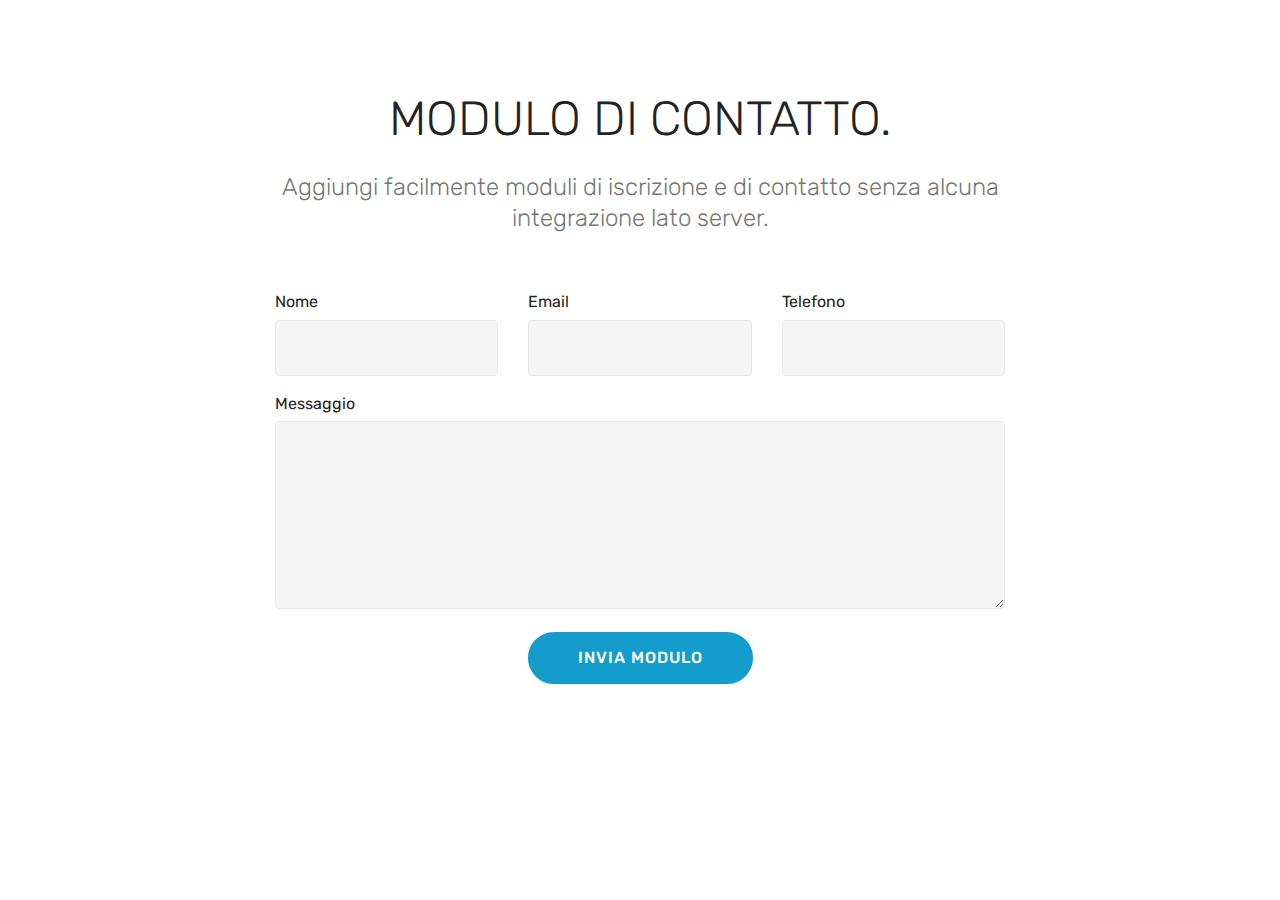
<file: index.html>
<!DOCTYPE html>
<html >
<head>
  <!-- Site made with Mobirise Website Builder v4.9.5, https://mobirise.com -->
  <meta charset="UTF-8">
  <meta http-equiv="X-UA-Compatible" content="IE=edge">
  <meta name="generator" content="Mobirise v4.9.5, mobirise.com">
  <meta name="viewport" content="width=device-width, initial-scale=1, minimum-scale=1">
  <link rel="shortcut icon" href="assets/images/logo4.png" type="image/x-icon">
  <meta name="description" content="">
  <title>Home</title>
  <link rel="stylesheet" href="assets/tether/tether.min.css">
  <link rel="stylesheet" href="assets/bootstrap/css/bootstrap.min.css">
  <link rel="stylesheet" href="assets/bootstrap/css/bootstrap-grid.min.css">
  <link rel="stylesheet" href="assets/bootstrap/css/bootstrap-reboot.min.css">
  <link rel="stylesheet" href="assets/theme/css/style.css">
  <link rel="stylesheet" href="assets/mobirise/css/mbr-additional.css" type="text/css">
  
  
  
</head>
<body>
  <section class="mbr-section form1 cid-roieX6r77I" id="form1-0">

    

    
    <div class="container">
        <div class="row justify-content-center">
            <div class="title col-12 col-lg-8">
                <h2 class="mbr-section-title align-center pb-3 mbr-fonts-style display-2">
                    MODULO DI CONTATTO.</h2>
                <h3 class="mbr-section-subtitle align-center mbr-light pb-3 mbr-fonts-style display-5">
                    Aggiungi facilmente moduli di iscrizione e di contatto senza alcuna integrazione lato server.
                </h3>
            </div>
        </div>
    </div>
    <div class="container">
        <div class="row justify-content-center">
            <div class="media-container-column col-lg-8" data-form-type="formoid">
                <!---Formbuilder Form--->
                <form action="formhandler.php" method="POST" class="mbr-form form-with-styler">
                    <div class="row row-sm-offset">
                        
                        <div hidden="hidden" data-form-alert-danger="" class="alert alert-danger col-12">
                        </div>
                    </div>
                    <div class="dragArea row row-sm-offset">
                        <div class="col-md-4  form-group" data-for="name">
                            <label for="name-form1-0" class="form-control-label mbr-fonts-style display-7">Nome</label>
                            <input type="text" name="name" data-form-field="Name" required="required" class="form-control display-7" id="name-form1-0">
                        </div>
                        <div class="col-md-4  form-group" data-for="email">
                            <label for="email-form1-0" class="form-control-label mbr-fonts-style display-7">Email</label>
                            <input type="email" name="email" data-form-field="Email" required="required" class="form-control display-7" id="email-form1-0">
                        </div>
                        <div data-for="phone" class="col-md-4  form-group">
                            <label for="phone-form1-0" class="form-control-label mbr-fonts-style display-7">Telefono</label>
                            <input type="tel" name="phone" data-form-field="Phone" class="form-control display-7" id="phone-form1-0">
                        </div>
                        <div data-for="message" class="col-md-12 form-group">
                            <label for="message-form1-0" class="form-control-label mbr-fonts-style display-7">Messaggio</label>
                            <textarea name="message" data-form-field="Message" class="form-control display-7" id="message-form1-0"></textarea>
                        </div>
                        <div class="col-md-12 input-group-btn align-center"><button type="submit" class="btn btn-primary btn-form display-4" href="page1.html">INVIA MODULO</button></div>
                    </div>
                </form><!---Formbuilder Form--->
            </div>
        </div>
    </div>
</section>


  <section class="engine"><a href="https://mobirise.info/i">website creation software</a></section><script src="assets/web/assets/jquery/jquery.min.js"></script>
  <script src="assets/popper/popper.min.js"></script>
  <script src="assets/tether/tether.min.js"></script>
  <script src="assets/bootstrap/js/bootstrap.min.js"></script>
  <script src="assets/smoothscroll/smooth-scroll.js"></script>
  <script src="assets/theme/js/script.js"></script>
  
  
</body>
</html>
</file>
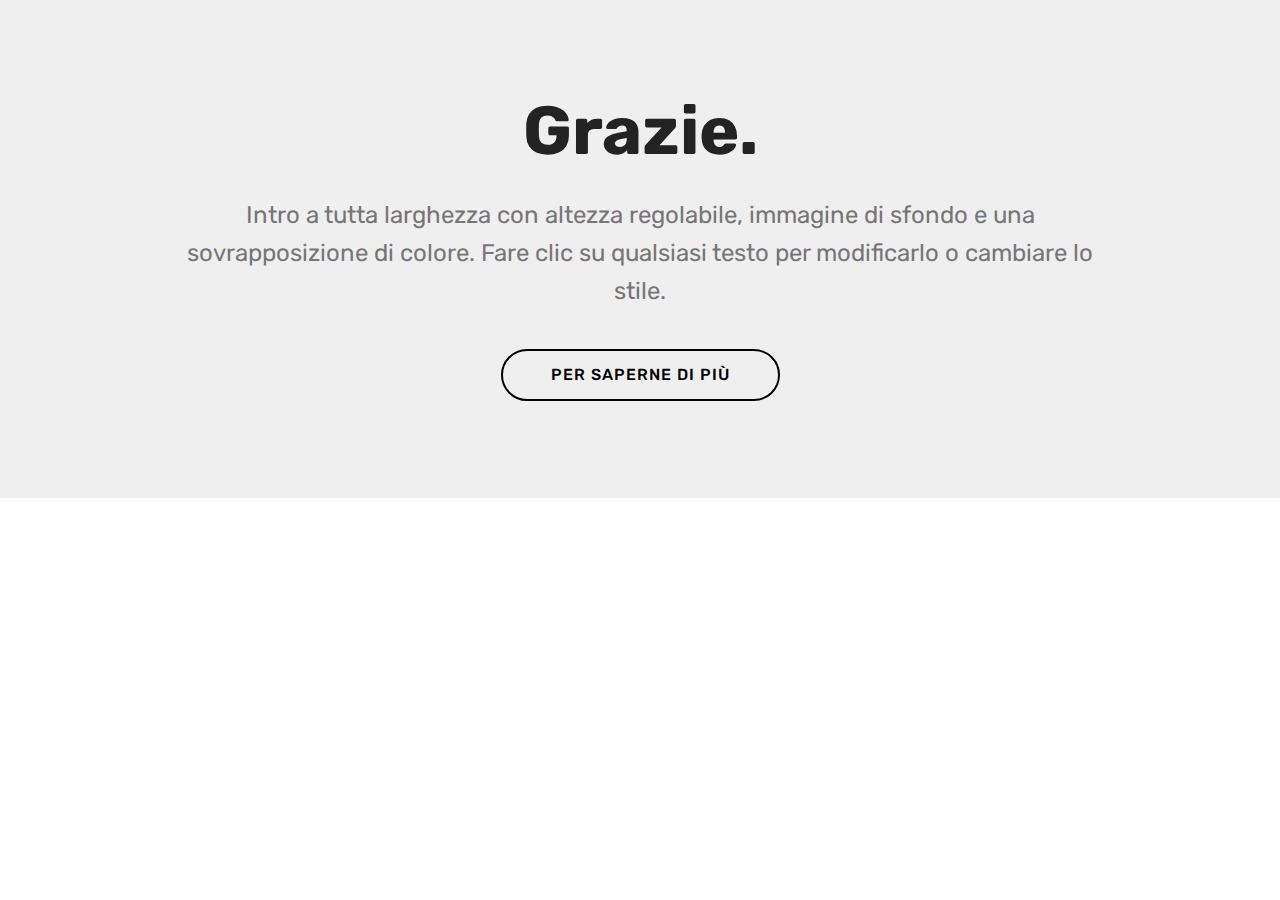
<file: page1.html>
<!DOCTYPE html>
<html >
<head>
  <!-- Site made with Mobirise Website Builder v4.9.5, https://mobirise.com -->
  <meta charset="UTF-8">
  <meta http-equiv="X-UA-Compatible" content="IE=edge">
  <meta name="generator" content="Mobirise v4.9.5, mobirise.com">
  <meta name="viewport" content="width=device-width, initial-scale=1, minimum-scale=1">
  <link rel="shortcut icon" href="assets/images/logo4.png" type="image/x-icon">
  <meta name="description" content="Website Builder Description">
  <title>Thank You</title>
  <link rel="stylesheet" href="assets/tether/tether.min.css">
  <link rel="stylesheet" href="assets/bootstrap/css/bootstrap.min.css">
  <link rel="stylesheet" href="assets/bootstrap/css/bootstrap-grid.min.css">
  <link rel="stylesheet" href="assets/bootstrap/css/bootstrap-reboot.min.css">
  <link rel="stylesheet" href="assets/theme/css/style.css">
  <link rel="stylesheet" href="assets/mobirise/css/mbr-additional.css" type="text/css">
  
  
  
</head>
<body>
  <section class="header1 cid-roif9cblPv" id="header16-1">

    

    

    <div class="container">
        <div class="row justify-content-md-center">
            <div class="col-md-10 align-center">
                <h1 class="mbr-section-title mbr-bold pb-3 mbr-fonts-style display-1">
                    Grazie.</h1>
                
                <p class="mbr-text pb-3 mbr-fonts-style display-5">
                    Intro a tutta larghezza con altezza regolabile, immagine di sfondo e una sovrapposizione di colore. Fare clic su qualsiasi testo per modificarlo o cambiare lo stile.
                </p>
                <div class="mbr-section-btn"><a class="btn btn-md btn-black-outline display-4" href="https://mobirise.co">PER SAPERNE DI PIÙ</a>
                </div>
            </div>
        </div>
    </div>

</section>


  <section class="engine"><a href="https://mobirise.info/q">responsive web templates</a></section><script src="assets/web/assets/jquery/jquery.min.js"></script>
  <script src="assets/popper/popper.min.js"></script>
  <script src="assets/tether/tether.min.js"></script>
  <script src="assets/bootstrap/js/bootstrap.min.js"></script>
  <script src="assets/smoothscroll/smooth-scroll.js"></script>
  <script src="assets/theme/js/script.js"></script>
  
  
</body>
</html>
</file>
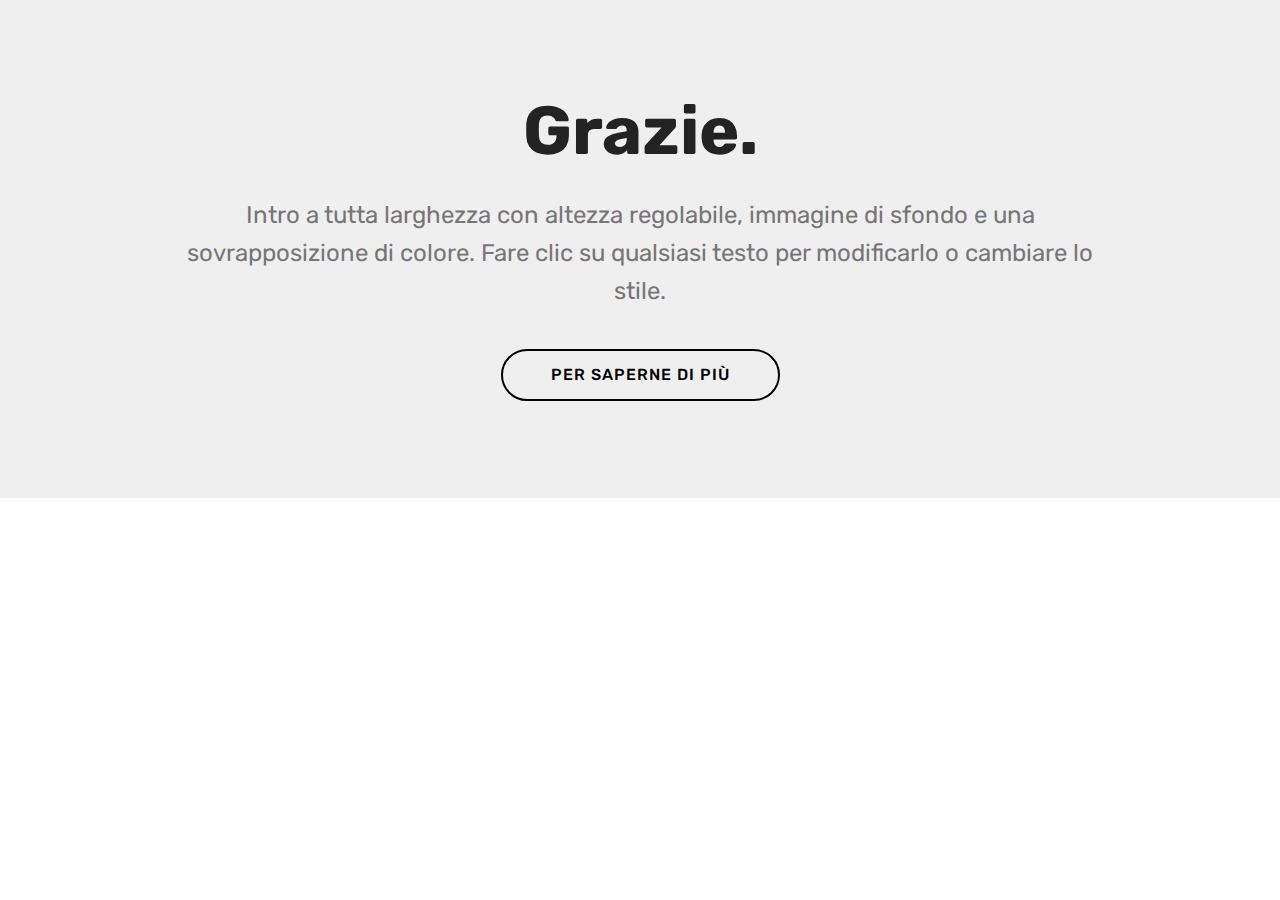
<file: success.html>
<!DOCTYPE html>
<html >
<head>
  <!-- Site made with Mobirise Website Builder v4.9.5, https://mobirise.com -->
  <meta charset="UTF-8">
  <meta http-equiv="X-UA-Compatible" content="IE=edge">
  <meta name="generator" content="Mobirise v4.9.5, mobirise.com">
  <meta name="viewport" content="width=device-width, initial-scale=1, minimum-scale=1">
  <link rel="shortcut icon" href="assets/images/logo4.png" type="image/x-icon">
  <meta name="description" content="Website Builder Description">
  <title>Thank You</title>
  <link rel="stylesheet" href="assets/tether/tether.min.css">
  <link rel="stylesheet" href="assets/bootstrap/css/bootstrap.min.css">
  <link rel="stylesheet" href="assets/bootstrap/css/bootstrap-grid.min.css">
  <link rel="stylesheet" href="assets/bootstrap/css/bootstrap-reboot.min.css">
  <link rel="stylesheet" href="assets/theme/css/style.css">
  <link rel="stylesheet" href="assets/mobirise/css/mbr-additional.css" type="text/css">
  
  
  
</head>
<body>
  <section class="header1 cid-roif9cblPv" id="header16-1">

    

    

    <div class="container">
        <div class="row justify-content-md-center">
            <div class="col-md-10 align-center">
                <h1 class="mbr-section-title mbr-bold pb-3 mbr-fonts-style display-1">
                    Grazie.</h1>
                
                <p class="mbr-text pb-3 mbr-fonts-style display-5">
                    Intro a tutta larghezza con altezza regolabile, immagine di sfondo e una sovrapposizione di colore. Fare clic su qualsiasi testo per modificarlo o cambiare lo stile.
                </p>
                <div class="mbr-section-btn"><a class="btn btn-md btn-black-outline display-4" href="https://mobirise.co">PER SAPERNE DI PIÙ</a>
                </div>
            </div>
        </div>
    </div>

</section>


  <section class="engine"><a href="https://mobirise.info/x">free css templates</a></section><script src="assets/web/assets/jquery/jquery.min.js"></script>
  <script src="assets/popper/popper.min.js"></script>
  <script src="assets/tether/tether.min.js"></script>
  <script src="assets/bootstrap/js/bootstrap.min.js"></script>
  <script src="assets/smoothscroll/smooth-scroll.js"></script>
  <script src="assets/theme/js/script.js"></script>
  
  
</body>
</html>
</file>
<file: assets/theme/css/style.css>
/*!
 * Mobirise v4 theme (https://mobirise.com/)
 * Copyright 2017 Mobirise
 */
section {
  background-color: #eeeeee; }

section,
.container,
.container-fluid {
  position: relative;
  word-wrap: break-word; }

a.mbr-iconfont:hover {
  text-decoration: none; }

.article .lead p, .article .lead ul, .article .lead ol, .article .lead pre, .article .lead blockquote {
  margin-bottom: 0; }

a {
  font-style: normal;
  font-weight: 400;
  cursor: pointer; }
  a, a:hover {
    text-decoration: none; }

figure {
  margin-bottom: 0; }

body {
  color: #232323; }

h1, h2, h3, h4, h5, h6,
.h1, .h2, .h3, .h4, .h5, .h6,
.display-1, .display-2, .display-3, .display-4 {
  line-height: 1;
  word-break: break-word;
  word-wrap: break-word; }

b, strong {
  font-weight: bold; }

blockquote {
  padding: 10px 0 10px 20px;
  position: relative;
  border-left: 2px solid;
  border-color: #ff3366; }

input:-webkit-autofill, input:-webkit-autofill:hover, input:-webkit-autofill:focus, input:-webkit-autofill:active {
  transition-delay: 9999s;
  transition-property: background-color, color; }

textarea[type="hidden"] {
  display: none; }

body {
  position: relative; }

section {
  background-position: 50% 50%;
  background-repeat: no-repeat;
  background-size: cover; }
  section .mbr-background-video,
  section .mbr-background-video-preview {
    position: absolute;
    bottom: 0;
    left: 0;
    right: 0;
    top: 0; }

.hidden {
  visibility: hidden; }

.mbr-z-index20 {
  z-index: 20; }

/*! Base colors */
.mbr-white {
  color: #ffffff; }

.mbr-black {
  color: #000000; }

.mbr-bg-white {
  background-color: #ffffff; }

.mbr-bg-black {
  background-color: #000000; }

/*! Text-aligns */
.align-left {
  text-align: left; }

.align-center {
  text-align: center; }

.align-right {
  text-align: right; }

@media (max-width: 767px) {
  .align-left, .align-center, .align-right, .mbr-section-btn, .mbr-section-title {
    text-align: center; } }
/*! Font-weight  */
.mbr-light {
  font-weight: 300; }

.mbr-regular {
  font-weight: 400; }

.mbr-semibold {
  font-weight: 500; }

.mbr-bold {
  font-weight: 700; }

/*! Media  */
.media-size-item {
  -webkit-flex: 1 1 auto;
  -moz-flex: 1 1 auto;
  -ms-flex: 1 1 auto;
  -o-flex: 1 1 auto;
  flex: 1 1 auto; }

.media-content {
  -webkit-flex-basis: 100%;
  flex-basis: 100%; }

.media-container-row {
  display: -ms-flexbox;
  display: -webkit-flex;
  display: flex;
  -webkit-flex-direction: row;
  -ms-flex-direction: row;
  flex-direction: row;
  -webkit-flex-wrap: wrap;
  -ms-flex-wrap: wrap;
  flex-wrap: wrap;
  -webkit-justify-content: center;
  -ms-flex-pack: center;
  justify-content: center;
  -webkit-align-content: center;
  -ms-flex-line-pack: center;
  align-content: center;
  -webkit-align-items: start;
  -ms-flex-align: start;
  align-items: start; }
  .media-container-row .media-size-item {
    width: 400px; }

.media-container-column {
  display: -ms-flexbox;
  display: -webkit-flex;
  display: flex;
  -webkit-flex-direction: column;
  -ms-flex-direction: column;
  flex-direction: column;
  -webkit-flex-wrap: wrap;
  -ms-flex-wrap: wrap;
  flex-wrap: wrap;
  -webkit-justify-content: center;
  -ms-flex-pack: center;
  justify-content: center;
  -webkit-align-content: center;
  -ms-flex-line-pack: center;
  align-content: center;
  -webkit-align-items: stretch;
  -ms-flex-align: stretch;
  align-items: stretch; }
  .media-container-column > * {
    width: 100%; }

@media (min-width: 992px) {
  .media-container-row {
    -webkit-flex-wrap: nowrap;
    -ms-flex-wrap: nowrap;
    flex-wrap: nowrap; } }
figure {
  overflow: hidden; }

figure[mbr-media-size] {
  transition: width 0.1s; }

.mbr-figure img, .mbr-figure iframe {
  display: block;
  width: 100%; }

.card {
  background-color: transparent;
  border: none; }

.card-img {
  text-align: center;
  flex-shrink: 0;
  -webkit-flex-shrink: 0; }

.media {
  max-width: 100%;
  margin: 0 auto; }

.mbr-figure {
  -ms-flex-item-align: center;
  -ms-grid-row-align: center;
  -webkit-align-self: center;
  align-self: center; }

.media-container > div {
  max-width: 100%; }

.mbr-figure img, .card-img img {
  width: 100%; }

@media (max-width: 991px) {
  .media-size-item {
    width: auto !important; }

  .media {
    width: auto; }

  .mbr-figure {
    width: 100% !important; } }
/*! Buttons */
.mbr-section-btn {
  margin-left: -.25rem;
  margin-right: -.25rem;
  font-size: 0; }

nav .mbr-section-btn {
  margin-left: 0rem;
  margin-right: 0rem; }

/*! Btn icon margin */
.btn .mbr-iconfont, .btn.btn-sm .mbr-iconfont {
  cursor: pointer;
  margin-right: 0.5rem; }

.btn.btn-md .mbr-iconfont, .btn.btn-md .mbr-iconfont {
  margin-right: 0.8rem; }

.mbr-regular {
  font-weight: 400; }

.mbr-semibold {
  font-weight: 500; }

.mbr-bold {
  font-weight: 700; }

[type="submit"] {
  -webkit-appearance: none; }

/*! Full-screen */
.mbr-fullscreen .mbr-overlay {
  min-height: 100vh; }

.mbr-fullscreen {
  display: flex;
  display: -webkit-flex;
  display: -moz-flex;
  display: -ms-flex;
  display: -o-flex;
  align-items: center;
  -webkit-align-items: center;
  min-height: 100vh;
  padding-top: 3rem;
  padding-bottom: 3rem; }

/*! Map */
.map {
  height: 25rem;
  position: relative; }
  .map iframe {
    width: 100%;
    height: 100%; }

/* Form */
.form-asterisk {
  font-family: initial;
  position: absolute;
  top: -2px;
  font-weight: normal; }

/*! Scroll to top arrow */
.mbr-arrow-up {
  bottom: 25px;
  right: 90px;
  position: fixed;
  text-align: right;
  z-index: 5000;
  color: #ffffff;
  font-size: 32px;
  transform: rotate(180deg);
  -webkit-transform: rotate(180deg); }

.mbr-arrow-up a {
  background: rgba(0, 0, 0, 0.2);
  border-radius: 3px;
  color: #fff;
  display: inline-block;
  height: 60px;
  width: 60px;
  outline-style: none !important;
  position: relative;
  text-decoration: none;
  transition: all .3s ease-in-out;
  cursor: pointer;
  text-align: center; }
  .mbr-arrow-up a:hover {
    background-color: rgba(0, 0, 0, 0.4); }
  .mbr-arrow-up a i {
    line-height: 60px; }

.mbr-arrow-up-icon {
  display: block;
  color: #fff; }

.mbr-arrow-up-icon::before {
  content: "\203a";
  display: inline-block;
  font-family: serif;
  font-size: 32px;
  line-height: 1;
  font-style: normal;
  position: relative;
  top: 6px;
  left: -4px;
  -webkit-transform: rotate(-90deg);
  transform: rotate(-90deg); }

/*! Arrow Down */
.mbr-arrow {
  position: absolute;
  bottom: 45px;
  left: 50%;
  width: 60px;
  height: 60px;
  cursor: pointer;
  background-color: rgba(80, 80, 80, 0.5);
  border-radius: 50%;
  -webkit-transform: translateX(-50%);
  transform: translateX(-50%); }
  .mbr-arrow > a {
    display: inline-block;
    text-decoration: none;
    outline-style: none;
    -webkit-animation: arrowdown 1.7s ease-in-out infinite;
    animation: arrowdown 1.7s ease-in-out infinite; }
    .mbr-arrow > a > i {
      position: absolute;
      top: -2px;
      left: 15px;
      font-size: 2rem; }

@keyframes arrowdown {
  0% {
    transform: translateY(0px);
    -webkit-transform: translateY(0px); }
  50% {
    transform: translateY(-5px);
    -webkit-transform: translateY(-5px); }
  100% {
    transform: translateY(0px);
    -webkit-transform: translateY(0px); } }
@-webkit-keyframes arrowdown {
  0% {
    transform: translateY(0px);
    -webkit-transform: translateY(0px); }
  50% {
    transform: translateY(-5px);
    -webkit-transform: translateY(-5px); }
  100% {
    transform: translateY(0px);
    -webkit-transform: translateY(0px); } }
@media (max-width: 500px) {
  .mbr-arrow-up {
    left: 50%;
    right: auto;
    transform: translateX(-50%) rotate(180deg);
    -webkit-transform: translateX(-50%) rotate(180deg); } }
/*Gradients animation*/
@keyframes gradient-animation {
  from {
    background-position: 0% 100%;
    animation-timing-function: ease-in-out; }
  to {
    background-position: 100% 0%;
    animation-timing-function: ease-in-out; } }
@-webkit-keyframes gradient-animation {
  from {
    background-position: 0% 100%;
    animation-timing-function: ease-in-out; }
  to {
    background-position: 100% 0%;
    animation-timing-function: ease-in-out; } }
.bg-gradient {
  background-size: 200% 200%;
  animation: gradient-animation 5s infinite alternate;
  -webkit-animation: gradient-animation 5s infinite alternate; }

.menu .navbar-brand {
  display: -webkit-flex; }
  .menu .navbar-brand span {
    display: flex;
    display: -webkit-flex; }
  .menu .navbar-brand .navbar-caption-wrap {
    display: -webkit-flex; }
  .menu .navbar-brand .navbar-logo img {
    display: -webkit-flex; }
@media (min-width: 768px) and (max-width: 991px) {
  .menu .navbar-toggleable-sm .navbar-nav {
    display: -webkit-box;
    display: -webkit-flex;
    display: -ms-flexbox; } }
@media (min-width: 992px) {
  .menu .navbar-nav.nav-dropdown {
    display: -webkit-flex; }
  .menu .navbar-toggleable-sm .navbar-collapse {
    display: -webkit-flex !important; } }
@media (max-width: 767px) {
  .menu .navbar-collapse {
    max-height: 80vh; }
  .menu .dropdown-menu {
    max-height: 60vh; } }

.navbar {
  display: -webkit-flex;
  -webkit-flex-wrap: wrap;
  -webkit-align-items: center;
  -webkit-justify-content: space-between; }

.navbar-collapse {
  -webkit-flex-basis: 100%;
  -webkit-flex-grow: 1;
  -webkit-align-items: center; }

.nav-dropdown .link {
  padding: .667em 1.667em !important;
  margin: 0 !important; }

.nav {
  display: -webkit-flex;
  -webkit-flex-wrap: wrap; }

.row {
  display: -webkit-flex;
  -webkit-flex-wrap: wrap; }

.justify-content-center {
  -webkit-justify-content: center; }

.form-inline {
  display: -webkit-flex;
  -webkit-flex-flow: row wrap;
  -webkit-align-items: center; }

.card-wrapper {
  -webkit-flex: 1; }

.carousel-control {
  z-index: 10;
  display: -webkit-flex;
  -webkit-align-items: center;
  -webkit-justify-content: center; }

.carousel-controls {
  display: -webkit-flex; }

.media {
  display: -webkit-flex; }

.jq-selectbox__select {
  padding: 1.07em .5em;
  position: absolute;
  top: 0;
  left: 0;
  width: 100%; }

.jq-selectbox__dropdown {
  position: absolute;
  top: 100% !important;
  left: 0 !important;
  width: 100% !important; }

.jq-selectbox__trigger-arrow {
  transform: translateY(-50%); }

.jq-selectbox li {
  padding: 1.07em .5em; }

/*# sourceMappingURL=style.css.map */
.engine {
	position: absolute;
	text-indent: -2400px;
	text-align: center;
	padding: 0;
	top: 0;
	left: -2400px;
}
</file>
<file: assets/mobirise/css/mbr-additional.css>
@import url(https://fonts.googleapis.com/css?family=Rubik:300,300i,400,400i,500,500i,700,700i,900,900i);





body {
  font-style: normal;
  line-height: 1.5;
}
.mbr-section-title {
  font-style: normal;
  line-height: 1.2;
}
.mbr-section-subtitle {
  line-height: 1.3;
}
.mbr-text {
  font-style: normal;
  line-height: 1.6;
}
.display-1 {
  font-family: 'Rubik', sans-serif;
  font-size: 4.25rem;
}
.display-1 > .mbr-iconfont {
  font-size: 6.8rem;
}
.display-2 {
  font-family: 'Rubik', sans-serif;
  font-size: 3rem;
}
.display-2 > .mbr-iconfont {
  font-size: 4.8rem;
}
.display-4 {
  font-family: 'Rubik', sans-serif;
  font-size: 1rem;
}
.display-4 > .mbr-iconfont {
  font-size: 1.6rem;
}
.display-5 {
  font-family: 'Rubik', sans-serif;
  font-size: 1.5rem;
}
.display-5 > .mbr-iconfont {
  font-size: 2.4rem;
}
.display-7 {
  font-family: 'Rubik', sans-serif;
  font-size: 1rem;
}
.display-7 > .mbr-iconfont {
  font-size: 1.6rem;
}
/* ---- Fluid typography for mobile devices ---- */
/* 1.4 - font scale ratio ( bootstrap == 1.42857 ) */
/* 100vw - current viewport width */
/* (48 - 20)  48 == 48rem == 768px, 20 == 20rem == 320px(minimal supported viewport) */
/* 0.65 - min scale variable, may vary */
@media (max-width: 768px) {
  .display-1 {
    font-size: 3.4rem;
    font-size: calc( 2.1374999999999997rem + (4.25 - 2.1374999999999997) * ((100vw - 20rem) / (48 - 20)));
    line-height: calc( 1.4 * (2.1374999999999997rem + (4.25 - 2.1374999999999997) * ((100vw - 20rem) / (48 - 20))));
  }
  .display-2 {
    font-size: 2.4rem;
    font-size: calc( 1.7rem + (3 - 1.7) * ((100vw - 20rem) / (48 - 20)));
    line-height: calc( 1.4 * (1.7rem + (3 - 1.7) * ((100vw - 20rem) / (48 - 20))));
  }
  .display-4 {
    font-size: 0.8rem;
    font-size: calc( 1rem + (1 - 1) * ((100vw - 20rem) / (48 - 20)));
    line-height: calc( 1.4 * (1rem + (1 - 1) * ((100vw - 20rem) / (48 - 20))));
  }
  .display-5 {
    font-size: 1.2rem;
    font-size: calc( 1.175rem + (1.5 - 1.175) * ((100vw - 20rem) / (48 - 20)));
    line-height: calc( 1.4 * (1.175rem + (1.5 - 1.175) * ((100vw - 20rem) / (48 - 20))));
  }
}
/* Buttons */
.btn {
  font-weight: 500;
  border-width: 2px;
  font-style: normal;
  letter-spacing: 1px;
  margin: .4rem .8rem;
  white-space: normal;
  -webkit-transition: all 0.3s ease-in-out;
  -moz-transition: all 0.3s ease-in-out;
  transition: all 0.3s ease-in-out;
  display: inline-flex;
  align-items: center;
  justify-content: center;
  word-break: break-word;
  -webkit-align-items: center;
  -webkit-justify-content: center;
  display: -webkit-inline-flex;
  padding: 1rem 3rem;
  border-radius: 3px;
}
.btn-sm {
  font-weight: 500;
  letter-spacing: 1px;
  -webkit-transition: all 0.3s ease-in-out;
  -moz-transition: all 0.3s ease-in-out;
  transition: all 0.3s ease-in-out;
  padding: 0.6rem 1.5rem;
  border-radius: 3px;
}
.btn-md {
  font-weight: 500;
  letter-spacing: 1px;
  margin: .4rem .8rem !important;
  -webkit-transition: all 0.3s ease-in-out;
  -moz-transition: all 0.3s ease-in-out;
  transition: all 0.3s ease-in-out;
  padding: 1rem 3rem;
  border-radius: 3px;
}
.btn-lg {
  font-weight: 500;
  letter-spacing: 1px;
  margin: .4rem .8rem !important;
  -webkit-transition: all 0.3s ease-in-out;
  -moz-transition: all 0.3s ease-in-out;
  transition: all 0.3s ease-in-out;
  padding: 1.2rem 3.2rem;
  border-radius: 3px;
}
.bg-primary {
  background-color: #149dcc !important;
}
.bg-success {
  background-color: #f7ed4a !important;
}
.bg-info {
  background-color: #82786e !important;
}
.bg-warning {
  background-color: #879a9f !important;
}
.bg-danger {
  background-color: #b1a374 !important;
}
.btn-primary,
.btn-primary:active {
  background-color: #149dcc !important;
  border-color: #149dcc !important;
  color: #ffffff !important;
}
.btn-primary:hover,
.btn-primary:focus,
.btn-primary.focus,
.btn-primary.active {
  color: #ffffff !important;
  background-color: #0d6786 !important;
  border-color: #0d6786 !important;
}
.btn-primary.disabled,
.btn-primary:disabled {
  color: #ffffff !important;
  background-color: #0d6786 !important;
  border-color: #0d6786 !important;
}
.btn-secondary,
.btn-secondary:active {
  background-color: #ff3366 !important;
  border-color: #ff3366 !important;
  color: #ffffff !important;
}
.btn-secondary:hover,
.btn-secondary:focus,
.btn-secondary.focus,
.btn-secondary.active {
  color: #ffffff !important;
  background-color: #e50039 !important;
  border-color: #e50039 !important;
}
.btn-secondary.disabled,
.btn-secondary:disabled {
  color: #ffffff !important;
  background-color: #e50039 !important;
  border-color: #e50039 !important;
}
.btn-info,
.btn-info:active {
  background-color: #82786e !important;
  border-color: #82786e !important;
  color: #ffffff !important;
}
.btn-info:hover,
.btn-info:focus,
.btn-info.focus,
.btn-info.active {
  color: #ffffff !important;
  background-color: #59524b !important;
  border-color: #59524b !important;
}
.btn-info.disabled,
.btn-info:disabled {
  color: #ffffff !important;
  background-color: #59524b !important;
  border-color: #59524b !important;
}
.btn-success,
.btn-success:active {
  background-color: #f7ed4a !important;
  border-color: #f7ed4a !important;
  color: #3f3c03 !important;
}
.btn-success:hover,
.btn-success:focus,
.btn-success.focus,
.btn-success.active {
  color: #3f3c03 !important;
  background-color: #eadd0a !important;
  border-color: #eadd0a !important;
}
.btn-success.disabled,
.btn-success:disabled {
  color: #3f3c03 !important;
  background-color: #eadd0a !important;
  border-color: #eadd0a !important;
}
.btn-warning,
.btn-warning:active {
  background-color: #879a9f !important;
  border-color: #879a9f !important;
  color: #ffffff !important;
}
.btn-warning:hover,
.btn-warning:focus,
.btn-warning.focus,
.btn-warning.active {
  color: #ffffff !important;
  background-color: #617479 !important;
  border-color: #617479 !important;
}
.btn-warning.disabled,
.btn-warning:disabled {
  color: #ffffff !important;
  background-color: #617479 !important;
  border-color: #617479 !important;
}
.btn-danger,
.btn-danger:active {
  background-color: #b1a374 !important;
  border-color: #b1a374 !important;
  color: #ffffff !important;
}
.btn-danger:hover,
.btn-danger:focus,
.btn-danger.focus,
.btn-danger.active {
  color: #ffffff !important;
  background-color: #8b7d4e !important;
  border-color: #8b7d4e !important;
}
.btn-danger.disabled,
.btn-danger:disabled {
  color: #ffffff !important;
  background-color: #8b7d4e !important;
  border-color: #8b7d4e !important;
}
.btn-white {
  color: #333333 !important;
}
.btn-white,
.btn-white:active {
  background-color: #ffffff !important;
  border-color: #ffffff !important;
  color: #808080 !important;
}
.btn-white:hover,
.btn-white:focus,
.btn-white.focus,
.btn-white.active {
  color: #808080 !important;
  background-color: #d9d9d9 !important;
  border-color: #d9d9d9 !important;
}
.btn-white.disabled,
.btn-white:disabled {
  color: #808080 !important;
  background-color: #d9d9d9 !important;
  border-color: #d9d9d9 !important;
}
.btn-black,
.btn-black:active {
  background-color: #333333 !important;
  border-color: #333333 !important;
  color: #ffffff !important;
}
.btn-black:hover,
.btn-black:focus,
.btn-black.focus,
.btn-black.active {
  color: #ffffff !important;
  background-color: #0d0d0d !important;
  border-color: #0d0d0d !important;
}
.btn-black.disabled,
.btn-black:disabled {
  color: #ffffff !important;
  background-color: #0d0d0d !important;
  border-color: #0d0d0d !important;
}
.btn-primary-outline,
.btn-primary-outline:active {
  background: none;
  border-color: #0b566f;
  color: #0b566f;
}
.btn-primary-outline:hover,
.btn-primary-outline:focus,
.btn-primary-outline.focus,
.btn-primary-outline.active {
  color: #ffffff;
  background-color: #149dcc;
  border-color: #149dcc;
}
.btn-primary-outline.disabled,
.btn-primary-outline:disabled {
  color: #ffffff !important;
  background-color: #149dcc !important;
  border-color: #149dcc !important;
}
.btn-secondary-outline,
.btn-secondary-outline:active {
  background: none;
  border-color: #cc0033;
  color: #cc0033;
}
.btn-secondary-outline:hover,
.btn-secondary-outline:focus,
.btn-secondary-outline.focus,
.btn-secondary-outline.active {
  color: #ffffff;
  background-color: #ff3366;
  border-color: #ff3366;
}
.btn-secondary-outline.disabled,
.btn-secondary-outline:disabled {
  color: #ffffff !important;
  background-color: #ff3366 !important;
  border-color: #ff3366 !important;
}
.btn-info-outline,
.btn-info-outline:active {
  background: none;
  border-color: #4b453f;
  color: #4b453f;
}
.btn-info-outline:hover,
.btn-info-outline:focus,
.btn-info-outline.focus,
.btn-info-outline.active {
  color: #ffffff;
  background-color: #82786e;
  border-color: #82786e;
}
.btn-info-outline.disabled,
.btn-info-outline:disabled {
  color: #ffffff !important;
  background-color: #82786e !important;
  border-color: #82786e !important;
}
.btn-success-outline,
.btn-success-outline:active {
  background: none;
  border-color: #d2c609;
  color: #d2c609;
}
.btn-success-outline:hover,
.btn-success-outline:focus,
.btn-success-outline.focus,
.btn-success-outline.active {
  color: #3f3c03;
  background-color: #f7ed4a;
  border-color: #f7ed4a;
}
.btn-success-outline.disabled,
.btn-success-outline:disabled {
  color: #3f3c03 !important;
  background-color: #f7ed4a !important;
  border-color: #f7ed4a !important;
}
.btn-warning-outline,
.btn-warning-outline:active {
  background: none;
  border-color: #55666b;
  color: #55666b;
}
.btn-warning-outline:hover,
.btn-warning-outline:focus,
.btn-warning-outline.focus,
.btn-warning-outline.active {
  color: #ffffff;
  background-color: #879a9f;
  border-color: #879a9f;
}
.btn-warning-outline.disabled,
.btn-warning-outline:disabled {
  color: #ffffff !important;
  background-color: #879a9f !important;
  border-color: #879a9f !important;
}
.btn-danger-outline,
.btn-danger-outline:active {
  background: none;
  border-color: #7a6e45;
  color: #7a6e45;
}
.btn-danger-outline:hover,
.btn-danger-outline:focus,
.btn-danger-outline.focus,
.btn-danger-outline.active {
  color: #ffffff;
  background-color: #b1a374;
  border-color: #b1a374;
}
.btn-danger-outline.disabled,
.btn-danger-outline:disabled {
  color: #ffffff !important;
  background-color: #b1a374 !important;
  border-color: #b1a374 !important;
}
.btn-black-outline,
.btn-black-outline:active {
  background: none;
  border-color: #000000;
  color: #000000;
}
.btn-black-outline:hover,
.btn-black-outline:focus,
.btn-black-outline.focus,
.btn-black-outline.active {
  color: #ffffff;
  background-color: #333333;
  border-color: #333333;
}
.btn-black-outline.disabled,
.btn-black-outline:disabled {
  color: #ffffff !important;
  background-color: #333333 !important;
  border-color: #333333 !important;
}
.btn-white-outline,
.btn-white-outline:active,
.btn-white-outline.active {
  background: none;
  border-color: #ffffff;
  color: #ffffff;
}
.btn-white-outline:hover,
.btn-white-outline:focus,
.btn-white-outline.focus {
  color: #333333;
  background-color: #ffffff;
  border-color: #ffffff;
}
.text-primary {
  color: #149dcc !important;
}
.text-secondary {
  color: #ff3366 !important;
}
.text-success {
  color: #f7ed4a !important;
}
.text-info {
  color: #82786e !important;
}
.text-warning {
  color: #879a9f !important;
}
.text-danger {
  color: #b1a374 !important;
}
.text-white {
  color: #ffffff !important;
}
.text-black {
  color: #000000 !important;
}
a.text-primary:hover,
a.text-primary:focus {
  color: #0b566f !important;
}
a.text-secondary:hover,
a.text-secondary:focus {
  color: #cc0033 !important;
}
a.text-success:hover,
a.text-success:focus {
  color: #d2c609 !important;
}
a.text-info:hover,
a.text-info:focus {
  color: #4b453f !important;
}
a.text-warning:hover,
a.text-warning:focus {
  color: #55666b !important;
}
a.text-danger:hover,
a.text-danger:focus {
  color: #7a6e45 !important;
}
a.text-white:hover,
a.text-white:focus {
  color: #b3b3b3 !important;
}
a.text-black:hover,
a.text-black:focus {
  color: #4d4d4d !important;
}
.alert-success {
  background-color: #70c770;
}
.alert-info {
  background-color: #82786e;
}
.alert-warning {
  background-color: #879a9f;
}
.alert-danger {
  background-color: #b1a374;
}
.mbr-section-btn a.btn:not(.btn-form) {
  border-radius: 100px;
}
.mbr-section-btn a.btn:not(.btn-form):hover,
.mbr-section-btn a.btn:not(.btn-form):focus {
  box-shadow: none !important;
}
.mbr-section-btn a.btn:not(.btn-form):hover,
.mbr-section-btn a.btn:not(.btn-form):focus {
  box-shadow: 0 10px 40px 0 rgba(0, 0, 0, 0.2) !important;
  -webkit-box-shadow: 0 10px 40px 0 rgba(0, 0, 0, 0.2) !important;
}
.mbr-gallery-filter li a {
  border-radius: 100px !important;
}
.mbr-gallery-filter li.active .btn {
  background-color: #149dcc;
  border-color: #149dcc;
  color: #ffffff;
}
.mbr-gallery-filter li.active .btn:focus {
  box-shadow: none;
}
.nav-tabs .nav-link {
  border-radius: 100px !important;
}
.btn-form {
  border-radius: 0;
}
.btn-form:hover {
  cursor: pointer;
}
a,
a:hover {
  color: #149dcc;
}
.mbr-plan-header.bg-primary .mbr-plan-subtitle,
.mbr-plan-header.bg-primary .mbr-plan-price-desc {
  color: #b4e6f8;
}
.mbr-plan-header.bg-success .mbr-plan-subtitle,
.mbr-plan-header.bg-success .mbr-plan-price-desc {
  color: #ffffff;
}
.mbr-plan-header.bg-info .mbr-plan-subtitle,
.mbr-plan-header.bg-info .mbr-plan-price-desc {
  color: #beb8b2;
}
.mbr-plan-header.bg-warning .mbr-plan-subtitle,
.mbr-plan-header.bg-warning .mbr-plan-price-desc {
  color: #ced6d8;
}
.mbr-plan-header.bg-danger .mbr-plan-subtitle,
.mbr-plan-header.bg-danger .mbr-plan-price-desc {
  color: #dfd9c6;
}
/* Scroll to top button*/
.scrollToTop_wraper {
  display: none;
}
#scrollToTop a i:before {
  content: '';
  position: absolute;
  height: 40%;
  top: 25%;
  background: #fff;
  width: 2px;
  left: calc(50% - 1px);
}
#scrollToTop a i:after {
  content: '';
  position: absolute;
  display: block;
  border-top: 2px solid #fff;
  border-right: 2px solid #fff;
  width: 40%;
  height: 40%;
  left: 30%;
  bottom: 30%;
  transform: rotate(135deg);
  -webkit-transform: rotate(135deg);
}
/* Others*/
.note-check a[data-value=Rubik] {
  font-style: normal;
}
.mbr-arrow a {
  color: #ffffff;
}
@media (max-width: 767px) {
  .mbr-arrow {
    display: none;
  }
}
.form-control-label {
  position: relative;
  cursor: pointer;
  margin-bottom: .357em;
  padding: 0;
}
.alert {
  color: #ffffff;
  border-radius: 0;
  border: 0;
  font-size: .875rem;
  line-height: 1.5;
  margin-bottom: 1.875rem;
  padding: 1.25rem;
  position: relative;
}
.alert.alert-form::after {
  background-color: inherit;
  bottom: -7px;
  content: "";
  display: block;
  height: 14px;
  left: 50%;
  margin-left: -7px;
  position: absolute;
  transform: rotate(45deg);
  width: 14px;
  -webkit-transform: rotate(45deg);
}
.form-control {
  background-color: #f5f5f5;
  box-shadow: none;
  color: #565656;
  font-family: 'Rubik', sans-serif;
  font-size: 1rem;
  line-height: 1.43;
  min-height: 3.5em;
  padding: 1.07em .5em;
}
.form-control > .mbr-iconfont {
  font-size: 1.6rem;
}
.form-control,
.form-control:focus {
  border: 1px solid #e8e8e8;
}
.form-active .form-control:invalid {
  border-color: red;
}
.mbr-overlay {
  background-color: #000;
  bottom: 0;
  left: 0;
  opacity: .5;
  position: absolute;
  right: 0;
  top: 0;
  z-index: 0;
  pointer-events: none;
}
blockquote {
  font-style: italic;
  padding: 10px 0 10px 20px;
  font-size: 1.09rem;
  position: relative;
  border-color: #149dcc;
  border-width: 3px;
}
ul,
ol,
pre,
blockquote {
  margin-bottom: 2.3125rem;
}
pre {
  background: #f4f4f4;
  padding: 10px 24px;
  white-space: pre-wrap;
}
.inactive {
  -webkit-user-select: none;
  -moz-user-select: none;
  -ms-user-select: none;
  user-select: none;
  pointer-events: none;
  -webkit-user-drag: none;
  user-drag: none;
}
.mbr-section__comments .row {
  justify-content: center;
  -webkit-justify-content: center;
}
/* Forms */
.mbr-form .btn {
  margin: .4rem 0;
}
.mbr-form .input-group-btn a.btn {
  border-radius: 100px !important;
}
.mbr-form .input-group-btn a.btn:hover {
  box-shadow: 0 10px 40px 0 rgba(0, 0, 0, 0.2);
}
.mbr-form .input-group-btn button[type="submit"] {
  border-radius: 100px !important;
  padding: 1rem 3rem;
}
.mbr-form .input-group-btn button[type="submit"]:hover {
  box-shadow: 0 10px 40px 0 rgba(0, 0, 0, 0.2);
}
.form2 .form-control {
  border-top-left-radius: 100px;
  border-bottom-left-radius: 100px;
}
.form2 .input-group-btn a.btn {
  border-top-left-radius: 0 !important;
  border-bottom-left-radius: 0 !important;
}
.form2 .input-group-btn button[type="submit"] {
  border-top-left-radius: 0 !important;
  border-bottom-left-radius: 0 !important;
}
.form3 input[type="email"] {
  border-radius: 100px !important;
}
@media (max-width: 349px) {
  .form2 input[type="email"] {
    border-radius: 100px !important;
  }
  .form2 .input-group-btn a.btn {
    border-radius: 100px !important;
  }
  .form2 .input-group-btn button[type="submit"] {
    border-radius: 100px !important;
  }
}
@media (max-width: 767px) {
  .btn {
    font-size: .75rem !important;
  }
  .btn .mbr-iconfont {
    font-size: 1rem !important;
  }
}
/* Social block */
.btn-social {
  font-size: 20px;
  border-radius: 50%;
  padding: 0;
  width: 44px;
  height: 44px;
  line-height: 44px;
  text-align: center;
  position: relative;
  border: 2px solid #c0a375;
  border-color: #149dcc;
  color: #232323;
  cursor: pointer;
}
.btn-social i {
  top: 0;
  line-height: 44px;
  width: 44px;
}
.btn-social:hover {
  color: #fff;
  background: #149dcc;
}
.btn-social + .btn {
  margin-left: .1rem;
}
/* Footer */
.mbr-footer-content li::before,
.mbr-footer .mbr-contacts li::before {
  background: #149dcc;
}
.mbr-footer-content li a:hover,
.mbr-footer .mbr-contacts li a:hover {
  color: #149dcc;
}
.footer3 input[type="email"],
.footer4 input[type="email"] {
  border-radius: 100px !important;
}
.footer3 .input-group-btn a.btn,
.footer4 .input-group-btn a.btn {
  border-radius: 100px !important;
}
.footer3 .input-group-btn button[type="submit"],
.footer4 .input-group-btn button[type="submit"] {
  border-radius: 100px !important;
}
/* Headers*/
.header13 .form-inline input[type="email"],
.header14 .form-inline input[type="email"] {
  border-radius: 100px;
}
.header13 .form-inline input[type="text"],
.header14 .form-inline input[type="text"] {
  border-radius: 100px;
}
.header13 .form-inline input[type="tel"],
.header14 .form-inline input[type="tel"] {
  border-radius: 100px;
}
.header13 .form-inline a.btn,
.header14 .form-inline a.btn {
  border-radius: 100px;
}
.header13 .form-inline button,
.header14 .form-inline button {
  border-radius: 100px !important;
}
.offset-1 {
  margin-left: 8.33333%;
}
.offset-2 {
  margin-left: 16.66667%;
}
.offset-3 {
  margin-left: 25%;
}
.offset-4 {
  margin-left: 33.33333%;
}
.offset-5 {
  margin-left: 41.66667%;
}
.offset-6 {
  margin-left: 50%;
}
.offset-7 {
  margin-left: 58.33333%;
}
.offset-8 {
  margin-left: 66.66667%;
}
.offset-9 {
  margin-left: 75%;
}
.offset-10 {
  margin-left: 83.33333%;
}
.offset-11 {
  margin-left: 91.66667%;
}
@media (min-width: 576px) {
  .offset-sm-0 {
    margin-left: 0%;
  }
  .offset-sm-1 {
    margin-left: 8.33333%;
  }
  .offset-sm-2 {
    margin-left: 16.66667%;
  }
  .offset-sm-3 {
    margin-left: 25%;
  }
  .offset-sm-4 {
    margin-left: 33.33333%;
  }
  .offset-sm-5 {
    margin-left: 41.66667%;
  }
  .offset-sm-6 {
    margin-left: 50%;
  }
  .offset-sm-7 {
    margin-left: 58.33333%;
  }
  .offset-sm-8 {
    margin-left: 66.66667%;
  }
  .offset-sm-9 {
    margin-left: 75%;
  }
  .offset-sm-10 {
    margin-left: 83.33333%;
  }
  .offset-sm-11 {
    margin-left: 91.66667%;
  }
}
@media (min-width: 768px) {
  .offset-md-0 {
    margin-left: 0%;
  }
  .offset-md-1 {
    margin-left: 8.33333%;
  }
  .offset-md-2 {
    margin-left: 16.66667%;
  }
  .offset-md-3 {
    margin-left: 25%;
  }
  .offset-md-4 {
    margin-left: 33.33333%;
  }
  .offset-md-5 {
    margin-left: 41.66667%;
  }
  .offset-md-6 {
    margin-left: 50%;
  }
  .offset-md-7 {
    margin-left: 58.33333%;
  }
  .offset-md-8 {
    margin-left: 66.66667%;
  }
  .offset-md-9 {
    margin-left: 75%;
  }
  .offset-md-10 {
    margin-left: 83.33333%;
  }
  .offset-md-11 {
    margin-left: 91.66667%;
  }
}
@media (min-width: 992px) {
  .offset-lg-0 {
    margin-left: 0%;
  }
  .offset-lg-1 {
    margin-left: 8.33333%;
  }
  .offset-lg-2 {
    margin-left: 16.66667%;
  }
  .offset-lg-3 {
    margin-left: 25%;
  }
  .offset-lg-4 {
    margin-left: 33.33333%;
  }
  .offset-lg-5 {
    margin-left: 41.66667%;
  }
  .offset-lg-6 {
    margin-left: 50%;
  }
  .offset-lg-7 {
    margin-left: 58.33333%;
  }
  .offset-lg-8 {
    margin-left: 66.66667%;
  }
  .offset-lg-9 {
    margin-left: 75%;
  }
  .offset-lg-10 {
    margin-left: 83.33333%;
  }
  .offset-lg-11 {
    margin-left: 91.66667%;
  }
}
@media (min-width: 1200px) {
  .offset-xl-0 {
    margin-left: 0%;
  }
  .offset-xl-1 {
    margin-left: 8.33333%;
  }
  .offset-xl-2 {
    margin-left: 16.66667%;
  }
  .offset-xl-3 {
    margin-left: 25%;
  }
  .offset-xl-4 {
    margin-left: 33.33333%;
  }
  .offset-xl-5 {
    margin-left: 41.66667%;
  }
  .offset-xl-6 {
    margin-left: 50%;
  }
  .offset-xl-7 {
    margin-left: 58.33333%;
  }
  .offset-xl-8 {
    margin-left: 66.66667%;
  }
  .offset-xl-9 {
    margin-left: 75%;
  }
  .offset-xl-10 {
    margin-left: 83.33333%;
  }
  .offset-xl-11 {
    margin-left: 91.66667%;
  }
}
.navbar-toggler {
  -webkit-align-self: flex-start;
  -ms-flex-item-align: start;
  align-self: flex-start;
  padding: 0.25rem 0.75rem;
  font-size: 1.25rem;
  line-height: 1;
  background: transparent;
  border: 1px solid transparent;
  -webkit-border-radius: 0.25rem;
  border-radius: 0.25rem;
}
.navbar-toggler:focus,
.navbar-toggler:hover {
  text-decoration: none;
}
.navbar-toggler-icon {
  display: inline-block;
  width: 1.5em;
  height: 1.5em;
  vertical-align: middle;
  content: "";
  background: no-repeat center center;
  -webkit-background-size: 100% 100%;
  -o-background-size: 100% 100%;
  background-size: 100% 100%;
}
.navbar-toggler-left {
  position: absolute;
  left: 1rem;
}
.navbar-toggler-right {
  position: absolute;
  right: 1rem;
}
@media (max-width: 575px) {
  .navbar-toggleable .navbar-nav .dropdown-menu {
    position: static;
    float: none;
  }
  .navbar-toggleable > .container {
    padding-right: 0;
    padding-left: 0;
  }
}
@media (min-width: 576px) {
  .navbar-toggleable {
    -webkit-box-orient: horizontal;
    -webkit-box-direction: normal;
    -webkit-flex-direction: row;
    -ms-flex-direction: row;
    flex-direction: row;
    -webkit-flex-wrap: nowrap;
    -ms-flex-wrap: nowrap;
    flex-wrap: nowrap;
    -webkit-box-align: center;
    -webkit-align-items: center;
    -ms-flex-align: center;
    align-items: center;
  }
  .navbar-toggleable .navbar-nav {
    -webkit-box-orient: horizontal;
    -webkit-box-direction: normal;
    -webkit-flex-direction: row;
    -ms-flex-direction: row;
    flex-direction: row;
  }
  .navbar-toggleable .navbar-nav .nav-link {
    padding-right: .5rem;
    padding-left: .5rem;
  }
  .navbar-toggleable > .container {
    display: -webkit-box;
    display: -webkit-flex;
    display: -ms-flexbox;
    display: flex;
    -webkit-flex-wrap: nowrap;
    -ms-flex-wrap: nowrap;
    flex-wrap: nowrap;
    -webkit-box-align: center;
    -webkit-align-items: center;
    -ms-flex-align: center;
    align-items: center;
  }
  .navbar-toggleable .navbar-collapse {
    display: -webkit-box !important;
    display: -webkit-flex !important;
    display: -ms-flexbox !important;
    display: flex !important;
    width: 100%;
  }
  .navbar-toggleable .navbar-toggler {
    display: none;
  }
}
@media (max-width: 767px) {
  .navbar-toggleable-sm .navbar-nav .dropdown-menu {
    position: static;
    float: none;
  }
  .navbar-toggleable-sm > .container {
    padding-right: 0;
    padding-left: 0;
  }
}
@media (min-width: 768px) {
  .navbar-toggleable-sm {
    -webkit-box-orient: horizontal;
    -webkit-box-direction: normal;
    -webkit-flex-direction: row;
    -ms-flex-direction: row;
    flex-direction: row;
    -webkit-flex-wrap: nowrap;
    -ms-flex-wrap: nowrap;
    flex-wrap: nowrap;
    -webkit-box-align: center;
    -webkit-align-items: center;
    -ms-flex-align: center;
    align-items: center;
  }
  .navbar-toggleable-sm .navbar-nav {
    -webkit-box-orient: horizontal;
    -webkit-box-direction: normal;
    -webkit-flex-direction: row;
    -ms-flex-direction: row;
    flex-direction: row;
  }
  .navbar-toggleable-sm .navbar-nav .nav-link {
    padding-right: .5rem;
    padding-left: .5rem;
  }
  .navbar-toggleable-sm > .container {
    display: -webkit-box;
    display: -webkit-flex;
    display: -ms-flexbox;
    display: flex;
    -webkit-flex-wrap: nowrap;
    -ms-flex-wrap: nowrap;
    flex-wrap: nowrap;
    -webkit-box-align: center;
    -webkit-align-items: center;
    -ms-flex-align: center;
    align-items: center;
  }
  .navbar-toggleable-sm .navbar-collapse {
    display: none;
    width: 100%;
  }
  .navbar-toggleable-sm .navbar-toggler {
    display: none;
  }
}
@media (max-width: 991px) {
  .navbar-toggleable-md .navbar-nav .dropdown-menu {
    position: static;
    float: none;
  }
  .navbar-toggleable-md > .container {
    padding-right: 0;
    padding-left: 0;
  }
}
@media (min-width: 992px) {
  .navbar-toggleable-md {
    -webkit-box-orient: horizontal;
    -webkit-box-direction: normal;
    -webkit-flex-direction: row;
    -ms-flex-direction: row;
    flex-direction: row;
    -webkit-flex-wrap: nowrap;
    -ms-flex-wrap: nowrap;
    flex-wrap: nowrap;
    -webkit-box-align: center;
    -webkit-align-items: center;
    -ms-flex-align: center;
    align-items: center;
  }
  .navbar-toggleable-md .navbar-nav {
    -webkit-box-orient: horizontal;
    -webkit-box-direction: normal;
    -webkit-flex-direction: row;
    -ms-flex-direction: row;
    flex-direction: row;
  }
  .navbar-toggleable-md .navbar-nav .nav-link {
    padding-right: .5rem;
    padding-left: .5rem;
  }
  .navbar-toggleable-md > .container {
    display: -webkit-box;
    display: -webkit-flex;
    display: -ms-flexbox;
    display: flex;
    -webkit-flex-wrap: nowrap;
    -ms-flex-wrap: nowrap;
    flex-wrap: nowrap;
    -webkit-box-align: center;
    -webkit-align-items: center;
    -ms-flex-align: center;
    align-items: center;
  }
  .navbar-toggleable-md .navbar-collapse {
    display: -webkit-box !important;
    display: -webkit-flex !important;
    display: -ms-flexbox !important;
    display: flex !important;
    width: 100%;
  }
  .navbar-toggleable-md .navbar-toggler {
    display: none;
  }
}
@media (max-width: 1199px) {
  .navbar-toggleable-lg .navbar-nav .dropdown-menu {
    position: static;
    float: none;
  }
  .navbar-toggleable-lg > .container {
    padding-right: 0;
    padding-left: 0;
  }
}
@media (min-width: 1200px) {
  .navbar-toggleable-lg {
    -webkit-box-orient: horizontal;
    -webkit-box-direction: normal;
    -webkit-flex-direction: row;
    -ms-flex-direction: row;
    flex-direction: row;
    -webkit-flex-wrap: nowrap;
    -ms-flex-wrap: nowrap;
    flex-wrap: nowrap;
    -webkit-box-align: center;
    -webkit-align-items: center;
    -ms-flex-align: center;
    align-items: center;
  }
  .navbar-toggleable-lg .navbar-nav {
    -webkit-box-orient: horizontal;
    -webkit-box-direction: normal;
    -webkit-flex-direction: row;
    -ms-flex-direction: row;
    flex-direction: row;
  }
  .navbar-toggleable-lg .navbar-nav .nav-link {
    padding-right: .5rem;
    padding-left: .5rem;
  }
  .navbar-toggleable-lg > .container {
    display: -webkit-box;
    display: -webkit-flex;
    display: -ms-flexbox;
    display: flex;
    -webkit-flex-wrap: nowrap;
    -ms-flex-wrap: nowrap;
    flex-wrap: nowrap;
    -webkit-box-align: center;
    -webkit-align-items: center;
    -ms-flex-align: center;
    align-items: center;
  }
  .navbar-toggleable-lg .navbar-collapse {
    display: -webkit-box !important;
    display: -webkit-flex !important;
    display: -ms-flexbox !important;
    display: flex !important;
    width: 100%;
  }
  .navbar-toggleable-lg .navbar-toggler {
    display: none;
  }
}
.navbar-toggleable-xl {
  -webkit-box-orient: horizontal;
  -webkit-box-direction: normal;
  -webkit-flex-direction: row;
  -ms-flex-direction: row;
  flex-direction: row;
  -webkit-flex-wrap: nowrap;
  -ms-flex-wrap: nowrap;
  flex-wrap: nowrap;
  -webkit-box-align: center;
  -webkit-align-items: center;
  -ms-flex-align: center;
  align-items: center;
}
.navbar-toggleable-xl .navbar-nav .dropdown-menu {
  position: static;
  float: none;
}
.navbar-toggleable-xl > .container {
  padding-right: 0;
  padding-left: 0;
}
.navbar-toggleable-xl .navbar-nav {
  -webkit-box-orient: horizontal;
  -webkit-box-direction: normal;
  -webkit-flex-direction: row;
  -ms-flex-direction: row;
  flex-direction: row;
}
.navbar-toggleable-xl .navbar-nav .nav-link {
  padding-right: .5rem;
  padding-left: .5rem;
}
.navbar-toggleable-xl > .container {
  display: -webkit-box;
  display: -webkit-flex;
  display: -ms-flexbox;
  display: flex;
  -webkit-flex-wrap: nowrap;
  -ms-flex-wrap: nowrap;
  flex-wrap: nowrap;
  -webkit-box-align: center;
  -webkit-align-items: center;
  -ms-flex-align: center;
  align-items: center;
}
.navbar-toggleable-xl .navbar-collapse {
  display: -webkit-box !important;
  display: -webkit-flex !important;
  display: -ms-flexbox !important;
  display: flex !important;
  width: 100%;
}
.navbar-toggleable-xl .navbar-toggler {
  display: none;
}
.card-img {
  width: auto;
}
.menu .navbar.collapsed:not(.beta-menu) {
  flex-direction: column;
  -webkit-flex-direction: column;
}
.carousel-item.active,
.carousel-item-next,
.carousel-item-prev {
  display: -webkit-box;
  display: -webkit-flex;
  display: -ms-flexbox;
  display: flex;
}
.note-air-layout .dropup .dropdown-menu,
.note-air-layout .navbar-fixed-bottom .dropdown .dropdown-menu {
  bottom: initial !important;
}
html,
body {
  height: auto;
  min-height: 100vh;
}
.dropup .dropdown-toggle::after {
  display: none;
}
@media screen and (-ms-high-contrast: active), (-ms-high-contrast: none) {
  .card-wrapper {
    flex: auto!important;
  }
}
.cid-roieX6r77I {
  padding-top: 90px;
  padding-bottom: 90px;
  background-color: #ffffff;
}
.cid-roieX6r77I .title {
  margin-bottom: 2rem;
}
.cid-roieX6r77I .mbr-section-subtitle {
  color: #767676;
}
.cid-roieX6r77I a:not([href]):not([tabindex]) {
  color: #fff;
  border-radius: 3px;
}
.cid-roieX6r77I a.btn-white:not([href]):not([tabindex]) {
  color: #333;
}
.cid-roieX6r77I textarea.form-control {
  min-height: 188px;
}
.cid-roif9cblPv {
  padding-top: 90px;
  padding-bottom: 90px;
  background-color: #efefef;
}
.cid-roif9cblPv P {
  color: #767676;
}
.cid-roif9cblPv {
  padding-top: 90px;
  padding-bottom: 90px;
  background-color: #efefef;
}
.cid-roif9cblPv P {
  color: #767676;
}
</file>
